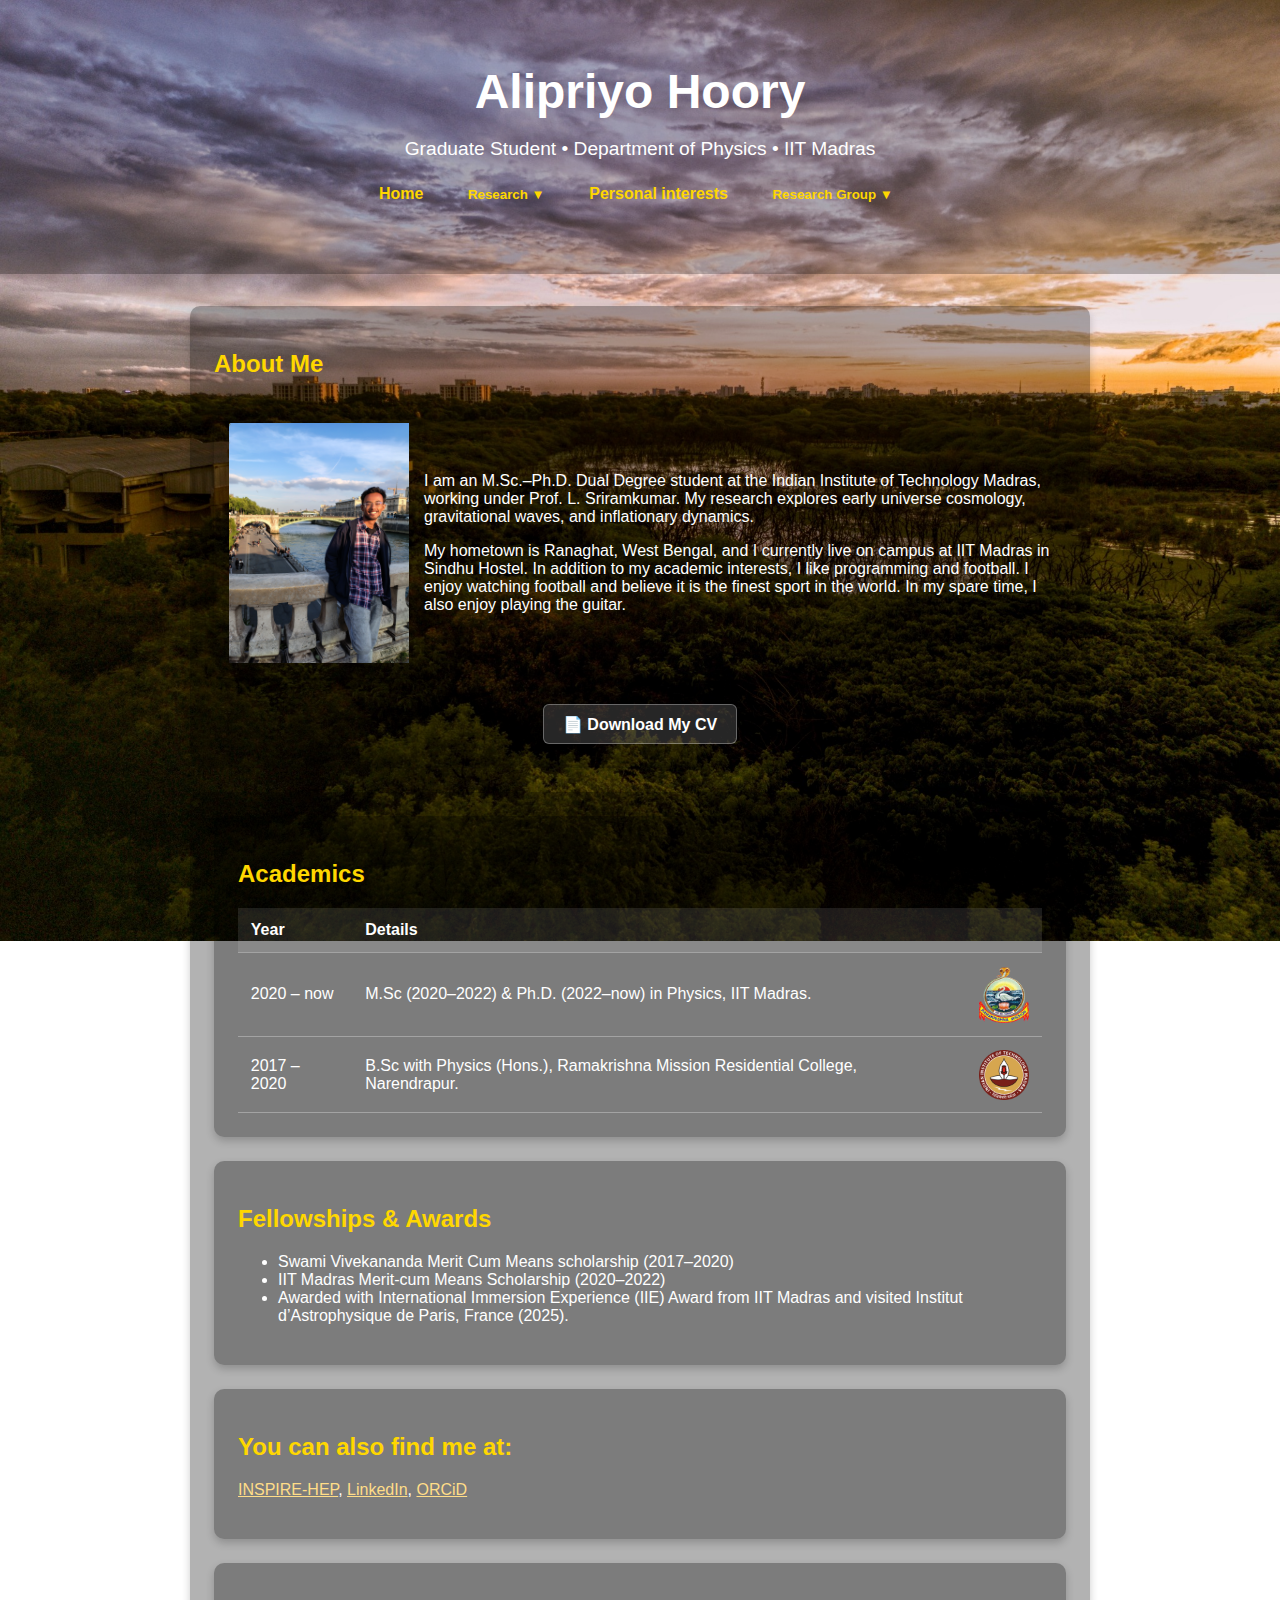
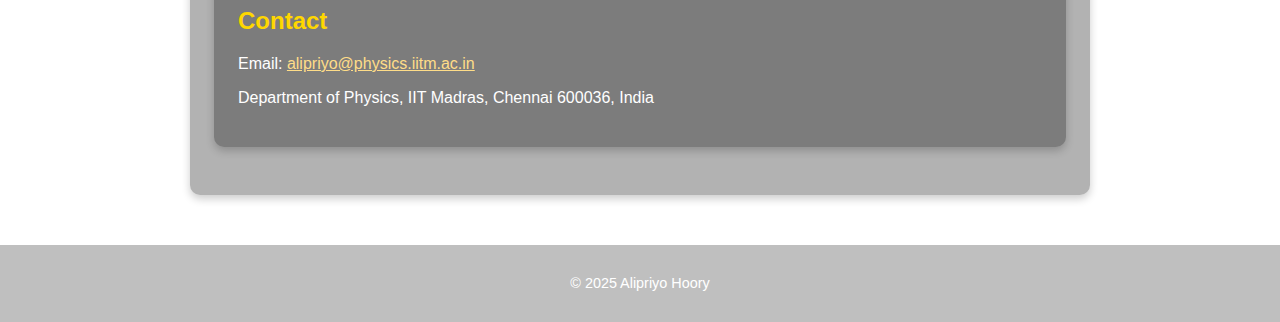
<file: index.html>
<!DOCTYPE html>
<html lang="en">
<head>
  <meta charset="UTF-8">
  <meta name="viewport" content="width=device-width, initial-scale=1.0">
  <title>Alipriyo Hoory - Home</title>
  <link rel="stylesheet" href="style.css">
</head>
<body>
  <header class="hero">
    <div class="overlay">
      <h1>Alipriyo Hoory</h1>
      <p>Graduate Student • Department of Physics • IIT Madras</p>
      <nav>
  <a href="index.html">Home</a>

  <!-- Research dropdown -->
  <div class="dropdown">
    <button class="dropbtn">Research ▼</button>
    <div class="dropdown-content">
      <a href="areas.html">Research Interest</a>
      <a href="talks.html">Seminars</a>
    </div>
  </div>

  <!-- Personal interests (plain link) -->
  <a href="misc.html">Personal interests</a>

  <!-- Research Group dropdown -->
  <div class="dropdown">
    <button class="dropbtn">Research Group ▼</button>
    <div class="dropdown-content">
      <a href="group.html">Current Group</a>
      <a href="collaborator.html">Collaborators</a>
    </div>
  </div>
</nav>
    </div>
  </header>

  <main>
    <section class="card about-section">
      <h2>About Me</h2>
      <div class="container">
    <div class="content">
        <img src="IMG_20250507_195556795_HDR.jpg" 
             alt="21cm" 
             style="width:180px; height:auto; object-fit: contain;display: block; margin: 10px auto; 
            padding: 15px; 
            border-radius: 10px; 
            box-shadow: 0 4px 8px rgba(0,0,0,0.3);">
        <div class="text">
        <p> I am an M.Sc.–Ph.D. Dual Degree student at the Indian Institute of Technology Madras,
        working under Prof. L. Sriramkumar. My research explores early universe cosmology,
        gravitational waves, and inflationary dynamics.</p>    
        <p>My hometown is Ranaghat, West Bengal, and I currently live on campus at IIT Madras in Sindhu Hostel. In addition to my academic interests, I like programming and football. I enjoy watching football and believe it is the finest sport in the world. In my spare time, I also enjoy playing the guitar.</p>   
        </div>
    </div>
</div>  
      <div class="cv-button-container">
        <a href="Alipriyo_CV.pdf" class="cv-button" target="_blank">📄 Download My CV</a>
      </div>
    </section>
<section class="card">
 <section class="card">
  <h2>Academics</h2>
  <table class="academics-table">
    <tr>
      <th>Year</th>
      <th>Details</th>
      <th></th> <!-- Logo column -->
    </tr>
    <tr>
      <td>2020 – now</td>
      <td>M.Sc (2020–2022) &amp; Ph.D. (2022–now) in Physics, IIT Madras.</td>
      <td class="logo-cell"><img src="Emblem-Ramakrishna-Mission-Transparent.png" 
             alt="21cm" ></td>
    </tr>
    <tr>
      <td>2017 – 2020</td>
      <td>B.Sc with Physics (Hons.), Ramakrishna Mission Residential College, Narendrapur.</td>
      <td class="logo-cell"><img src="iitm.png" 
             alt="21cm" ></td>
    </tr>
  </table>
</section>
    <section class="card">
      <h2>Fellowships & Awards</h2>
      <ul>
        <li>Swami Vivekananda Merit Cum Means scholarship (2017–2020)</li>
        <li>IIT Madras Merit-cum Means Scholarship (2020–2022)</li>
        <li>Awarded with International Immersion Experience (IIE) Award from IIT Madras
and visited Institut d’Astrophysique de Paris, France (2025).</li>
      </ul>
    </section>
<section class="card">
  <h2>You can also find me at:</h2>
  <p class="online-links">
    <strong></strong>
    <a href="https://inspirehep.net/authors/3089025?ui-citation-summary=true" target="_blank">INSPIRE-HEP</a>,
    <a href="www.linkedin.com/in/alipriyo-hoory-456911161" target="_blank">LinkedIn</a>,
    <a href="https://orcid.org/0009-0006-3486-2460" target="_blank">ORCiD</a>
  </p>
</section>
    <section class="card">
      <h2>Contact</h2>
      <p>Email: <a href="mailto:alipriyo@physics.iitm.ac.in">alipriyo@physics.iitm.ac.in</a></p>
      <p>Department of Physics, IIT Madras, Chennai 600036, India</p>
    </section>
  </main>
This page is still under construction...
  <footer>
    <p>© 2025 Alipriyo Hoory</p>
  </footer>
</body>
</html>
</file>
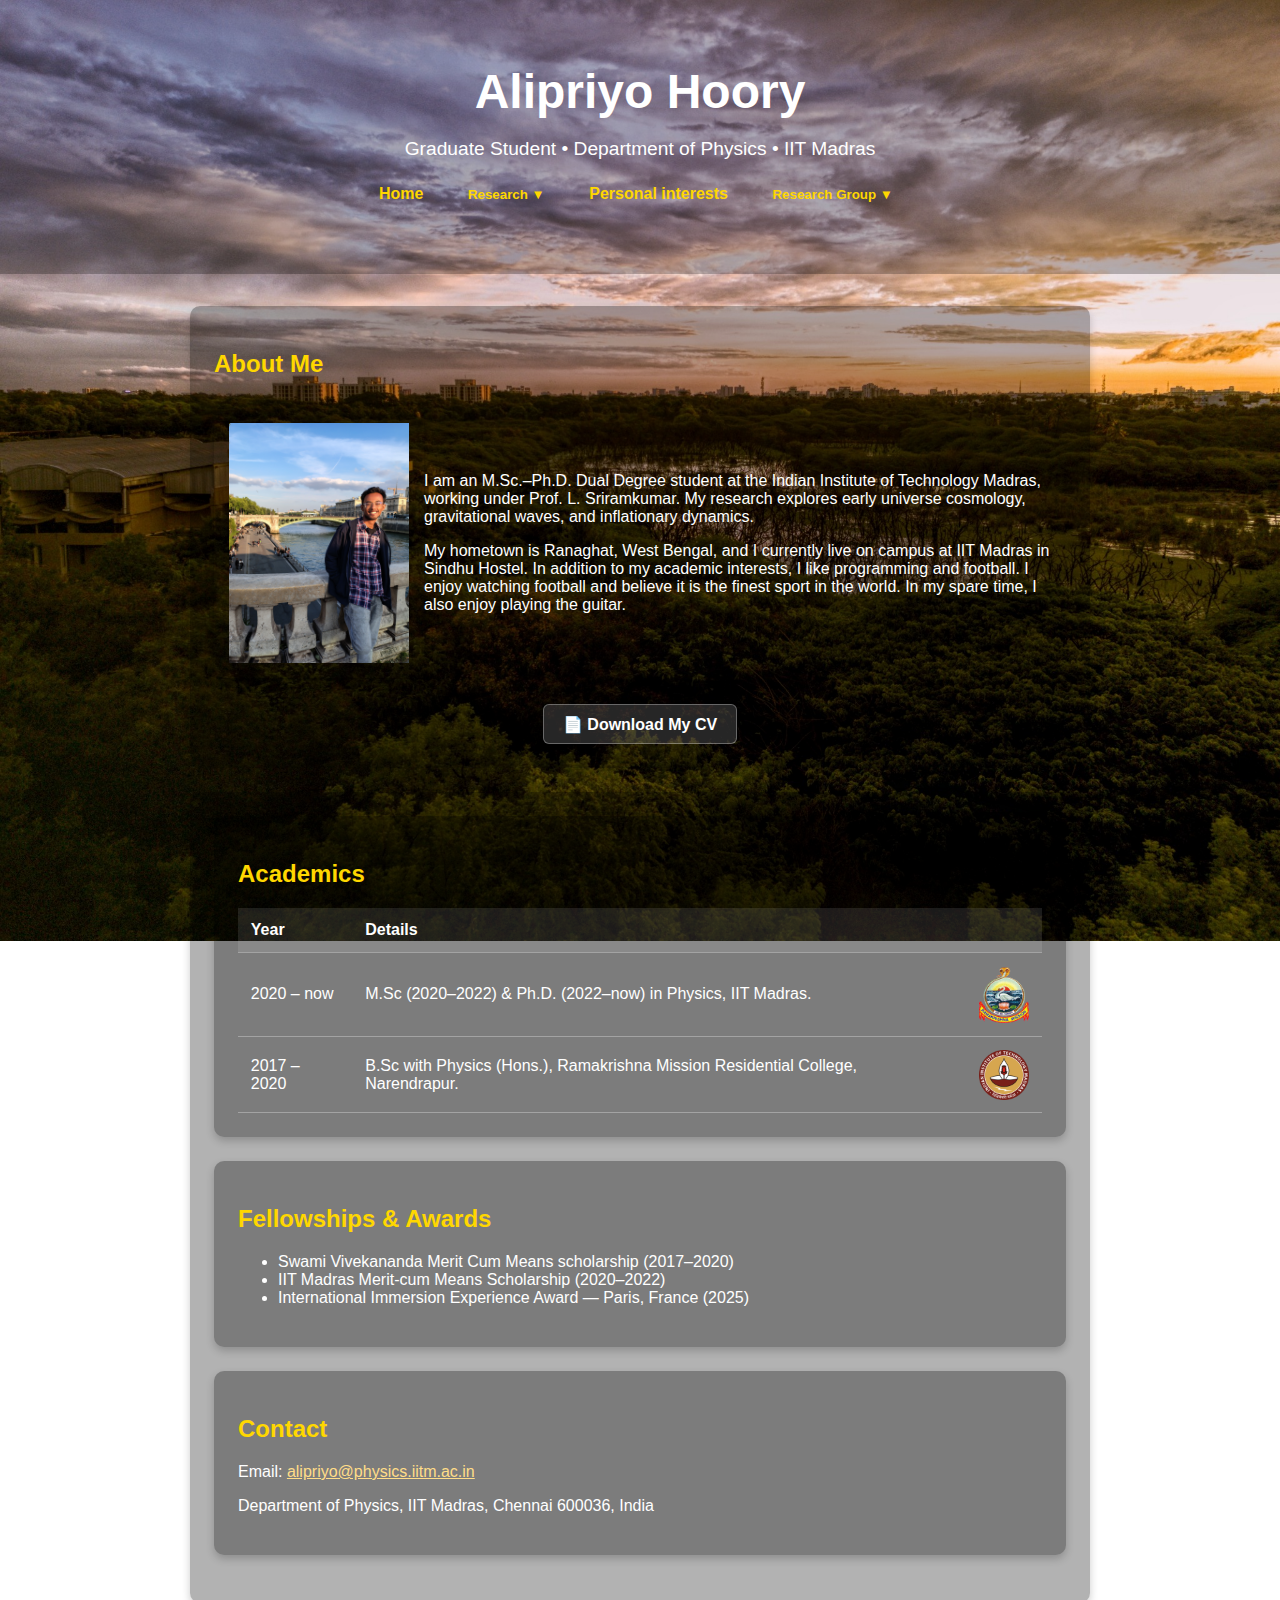
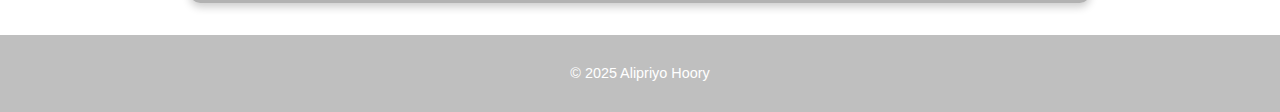
<file: my-homepage/index.html>
<!DOCTYPE html>
<html lang="en">
<head>
  <meta charset="UTF-8">
  <meta name="viewport" content="width=device-width, initial-scale=1.0">
  <title>Alipriyo Hoory - Home</title>
  <link rel="stylesheet" href="style.css">
</head>
<body>
  <header class="hero">
    <div class="overlay">
      <h1>Alipriyo Hoory</h1>
      <p>Graduate Student • Department of Physics • IIT Madras</p>
      <nav>
  <a href="index.html">Home</a>

  <!-- Research dropdown -->
  <div class="dropdown">
    <button class="dropbtn">Research ▼</button>
    <div class="dropdown-content">
      <a href="areas.html">Research Interest</a>
      <a href="talks.html">Seminars</a>
    </div>
  </div>

  <!-- Personal interests (plain link) -->
  <a href="misc.html">Personal interests</a>

  <!-- Research Group dropdown -->
  <div class="dropdown">
    <button class="dropbtn">Research Group ▼</button>
    <div class="dropdown-content">
      <a href="group.html">Current Group</a>
      <a href="collaborator.html">Collaborators</a>
    </div>
  </div>
</nav>
    </div>
  </header>

  <main>
    <section class="card about-section">
      <h2>About Me</h2>
      <div class="container">
    <div class="content">
        <img src="IMG_20250507_195556795_HDR.jpg" 
             alt="21cm" 
             style="width:180px; height:auto; object-fit: contain;display: block; margin: 10px auto; 
            padding: 15px; 
            border-radius: 10px; 
            box-shadow: 0 4px 8px rgba(0,0,0,0.3);">
        <div class="text">
        <p> I am an M.Sc.–Ph.D. Dual Degree student at the Indian Institute of Technology Madras,
        working under Prof. L. Sriramkumar. My research explores early universe cosmology,
        gravitational waves, and inflationary dynamics.</p>    
        <p>My hometown is Ranaghat, West Bengal, and I currently live on campus at IIT Madras in Sindhu Hostel. In addition to my academic interests, I like programming and football. I enjoy watching football and believe it is the finest sport in the world. In my spare time, I also enjoy playing the guitar.</p>   
        </div>
    </div>
</div>  
      <div class="cv-button-container">
        <a href="Alipriyo CV.pdf" class="cv-button" target="_blank">📄 Download My CV</a>
      </div>
    </section>
<section class="card">
 <section class="card">
  <h2>Academics</h2>
  <table class="academics-table">
    <tr>
      <th>Year</th>
      <th>Details</th>
      <th></th> <!-- Logo column -->
    </tr>
    <tr>
      <td>2020 – now</td>
      <td>M.Sc (2020–2022) &amp; Ph.D. (2022–now) in Physics, IIT Madras.</td>
      <td class="logo-cell"><img src="Emblem-Ramakrishna-Mission-Transparent.png" 
             alt="21cm" ></td>
    </tr>
    <tr>
      <td>2017 – 2020</td>
      <td>B.Sc with Physics (Hons.), Ramakrishna Mission Residential College, Narendrapur.</td>
      <td class="logo-cell"><img src="iitm.png" 
             alt="21cm" ></td>
    </tr>
  </table>
</section>
    <section class="card">
      <h2>Fellowships & Awards</h2>
      <ul>
        <li>Swami Vivekananda Merit Cum Means scholarship (2017–2020)</li>
        <li>IIT Madras Merit-cum Means Scholarship (2020–2022)</li>
        <li>International Immersion Experience Award — Paris, France (2025)</li>
      </ul>
    </section>

    <section class="card">
      <h2>Contact</h2>
      <p>Email: <a href="mailto:alipriyo@physics.iitm.ac.in">alipriyo@physics.iitm.ac.in</a></p>
      <p>Department of Physics, IIT Madras, Chennai 600036, India</p>
    </section>
  </main>

  <footer>
    <p>© 2025 Alipriyo Hoory</p>
  </footer>
</body>
</html>
</file>
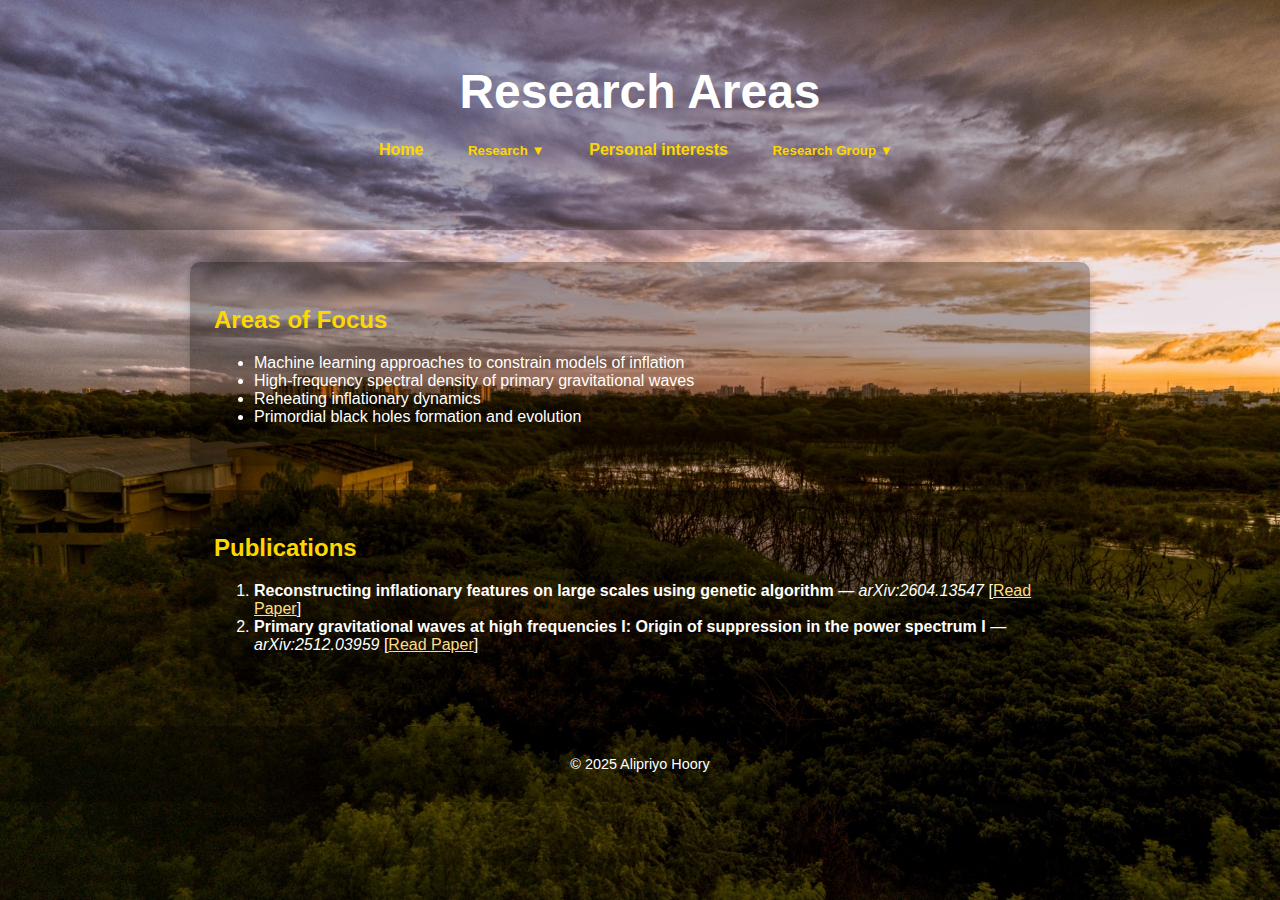
<file: areas.html>
<!DOCTYPE html>
<html lang="en">
<head>
  <meta charset="UTF-8">
  <meta name="viewport" content="width=device-width, initial-scale=1.0">
  <title>Research Areas - Alipriyo Hoory</title>
  <link rel="stylesheet" href="style.css">
</head>
<body>
  <header class="hero">
    <div class="overlay">
      <h1>Research Areas</h1>
      <nav>
  <a href="index.html">Home</a>

  <!-- Research dropdown -->
  <div class="dropdown">
    <button class="dropbtn">Research ▼</button>
    <div class="dropdown-content">
      <a href="areas.html">Research Interest</a>
      <a href="talks.html">Seminars</a>
    </div>
  </div>

  <!-- Personal interests (plain link) -->
  <a href="misc.html">Personal interests</a>

  <!-- Research Group dropdown -->
  <div class="dropdown">
    <button class="dropbtn">Research Group ▼</button>
    <div class="dropdown-content">
      <a href="group.html">Current Group</a>
      <a href="collaborator.html">Collaborators</a>
    </div>
  </div>
</nav>
    </div>
  </header>

  <main>
    <section class="card">
      <h2>Areas of Focus</h2>
      <ul>
        <li>Machine learning approaches to constrain models of inflation</li>
        <li>High-frequency spectral density of primary gravitational waves</li>
        <li>Reheating inflationary dynamics</li>
        <li>Primordial black holes formation and evolution</li>
      </ul>
    </section>
    <section class="card">
      <h2>Publications</h2>
      <ol>
        <li>
          <strong>Reconstructing inflationary features on large scales using genetic algorithm</strong>
          — <em>arXiv:2604.13547 </em>
          [<a href="https://arxiv.org/abs/2604.13547" target="_blank">Read Paper</a>]       
        </li>
        <li>
          <strong>Primary gravitational waves at high frequencies I: Origin of suppression in the power spectrum I</strong>
          — <em>arXiv:2512.03959</em>
          [<a href="https://arxiv.org/abs/2512.03959" target="_blank">Read Paper</a>] 
      
        </li>
      </ol>
    </section>
  </main>

  <footer>
    <p>© 2025 Alipriyo Hoory</p>
  </footer>
</body>
</html>
</file>
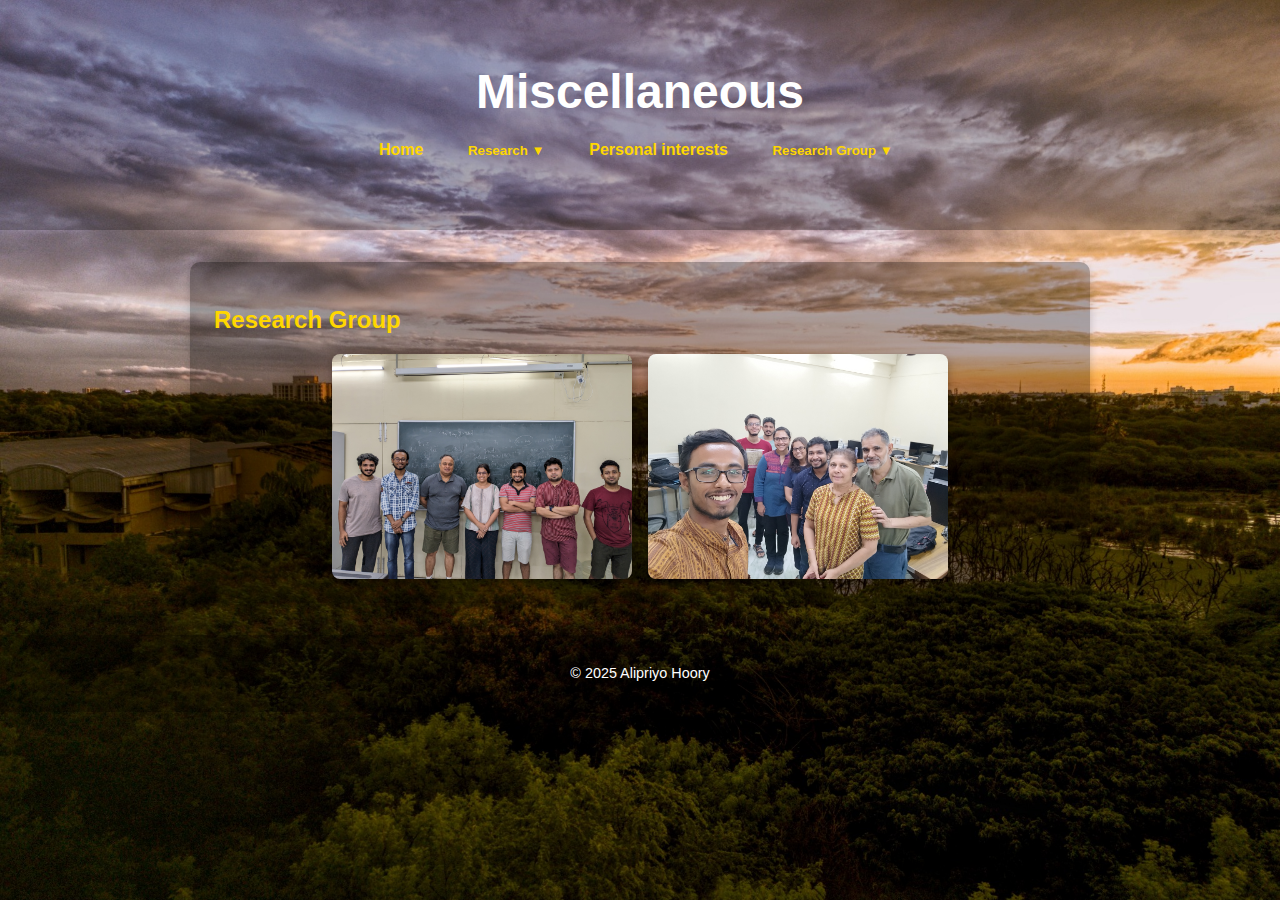
<file: collaborator.html>
<!DOCTYPE html>
<html lang="en">
<head>
  <meta charset="UTF-8">
  <meta name="viewport" content="width=device-width, initial-scale=1.0">
  <title>miscellaneous - Alipriyo Hoory</title>
  <link rel="stylesheet" href="style.css">
</head>
<body>
  <header class="hero">
    <div class="overlay">
      <h1>Miscellaneous</h1>
      <nav>
  <a href="index.html">Home</a>

  <!-- Research dropdown -->
  <div class="dropdown">
    <button class="dropbtn">Research ▼</button>
    <div class="dropdown-content">
      <a href="areas.html">Research Interest</a>
      <a href="talks.html">Seminars</a>
    </div>
  </div>

  <!-- Personal interests (plain link) -->
  <a href="misc.html">Personal interests</a>

  <!-- Research Group dropdown -->
  <div class="dropdown">
    <button class="dropbtn">Research Group ▼</button>
    <div class="dropdown-content">
      <a href="group.html">Current Group</a>
      <a href="collaborator.html">Collaborators</a>
    </div>
  </div>
</nav>
    </div>
  </header>

  <main>
    <section class="card">
  <h2>Research Group</h2>
  <div class="group-photos">
    <img src="lab.jpg" alt="Research Group Photo 1">
    <img src="lab2.jpg" alt="Research Group Photo 2">
  </div>
</section>
  </main>

  <footer>
    <p>© 2025 Alipriyo Hoory</p>
  </footer>
</body>
</html>
</file>
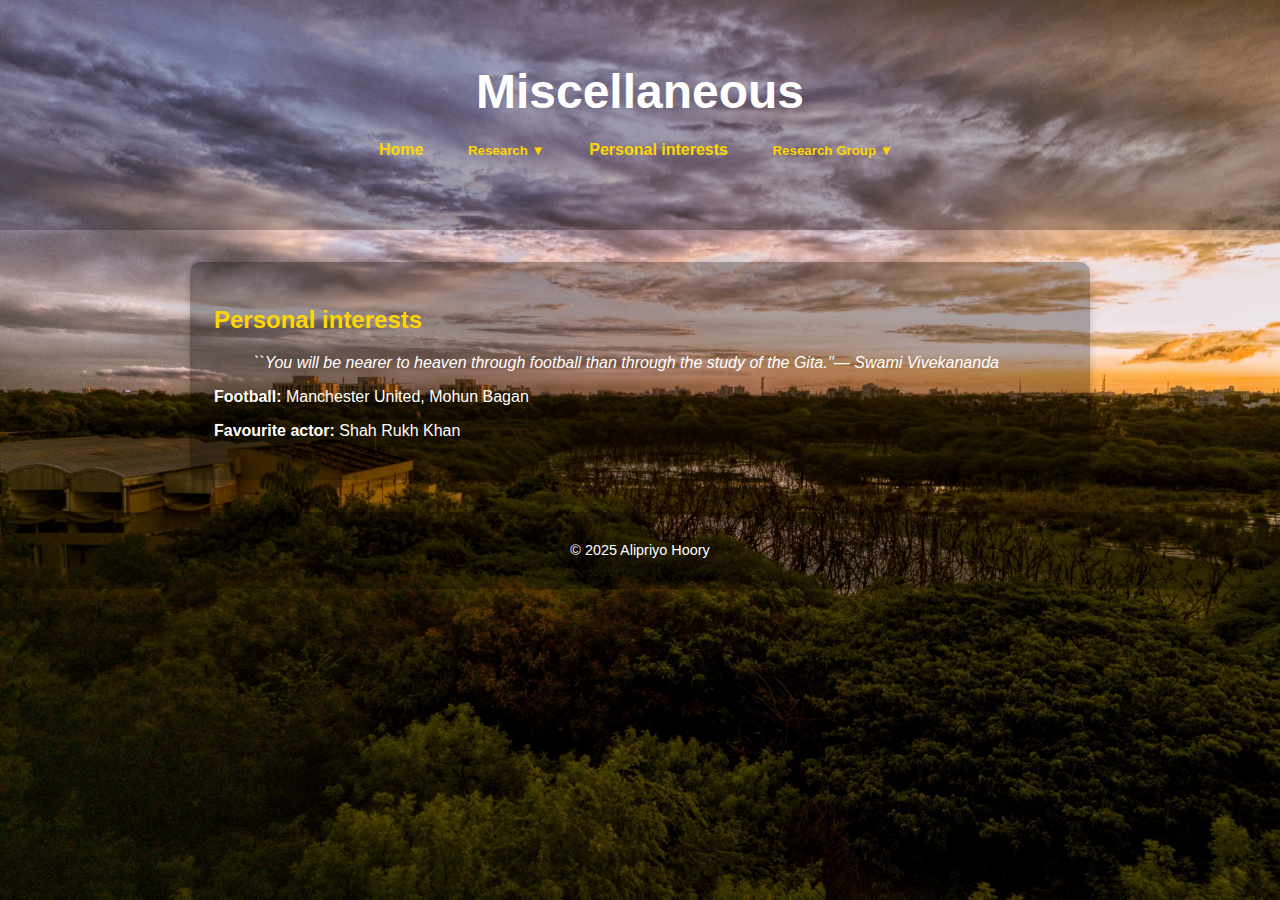
<file: misc.html>
<!DOCTYPE html>
<html lang="en">
<head>
  <meta charset="UTF-8">
  <meta name="viewport" content="width=device-width, initial-scale=1.0">
  <title>miscellaneous - Alipriyo Hoory</title>
  <link rel="stylesheet" href="style.css">
</head>
<body>
  <header class="hero">
    <div class="overlay">
      <h1>Miscellaneous</h1>
      <nav>
  <a href="index.html">Home</a>

  <!-- Research dropdown -->
  <div class="dropdown">
    <button class="dropbtn">Research ▼</button>
    <div class="dropdown-content">
      <a href="areas.html">Research Interest</a>
      <a href="talks.html">Seminars</a>
    </div>
  </div>

  <!-- Personal interests (plain link) -->
  <a href="misc.html">Personal interests</a>

  <!-- Research Group dropdown -->
  <div class="dropdown">
    <button class="dropbtn">Research Group ▼</button>
    <div class="dropdown-content">
      <a href="group.html">Current Group</a>
      <a href="collaborator.html">Collaborators</a>
    </div>
  </div>
</nav>
    </div>
  </header>

  <main>
    <section class="card">
  <h2>Personal interests</h2>
  <blockquote class="quote">
  <em>
    ``You will be nearer to heaven through football than through the study of the Gita.''— Swami Vivekananda
  </em>
</blockquote>
<p class="quote-author"></p>

    <p>
      <strong>Football:</strong> Manchester United, Mohun Bagan
    </p>
    <p>
      <strong>Favourite actor:</strong> Shah Rukh Khan
    </p>
  </div>
</section>
</section>
  </main>

  <footer>
    <p>© 2025 Alipriyo Hoory</p>
  </footer>
</body>
</html>
</file>
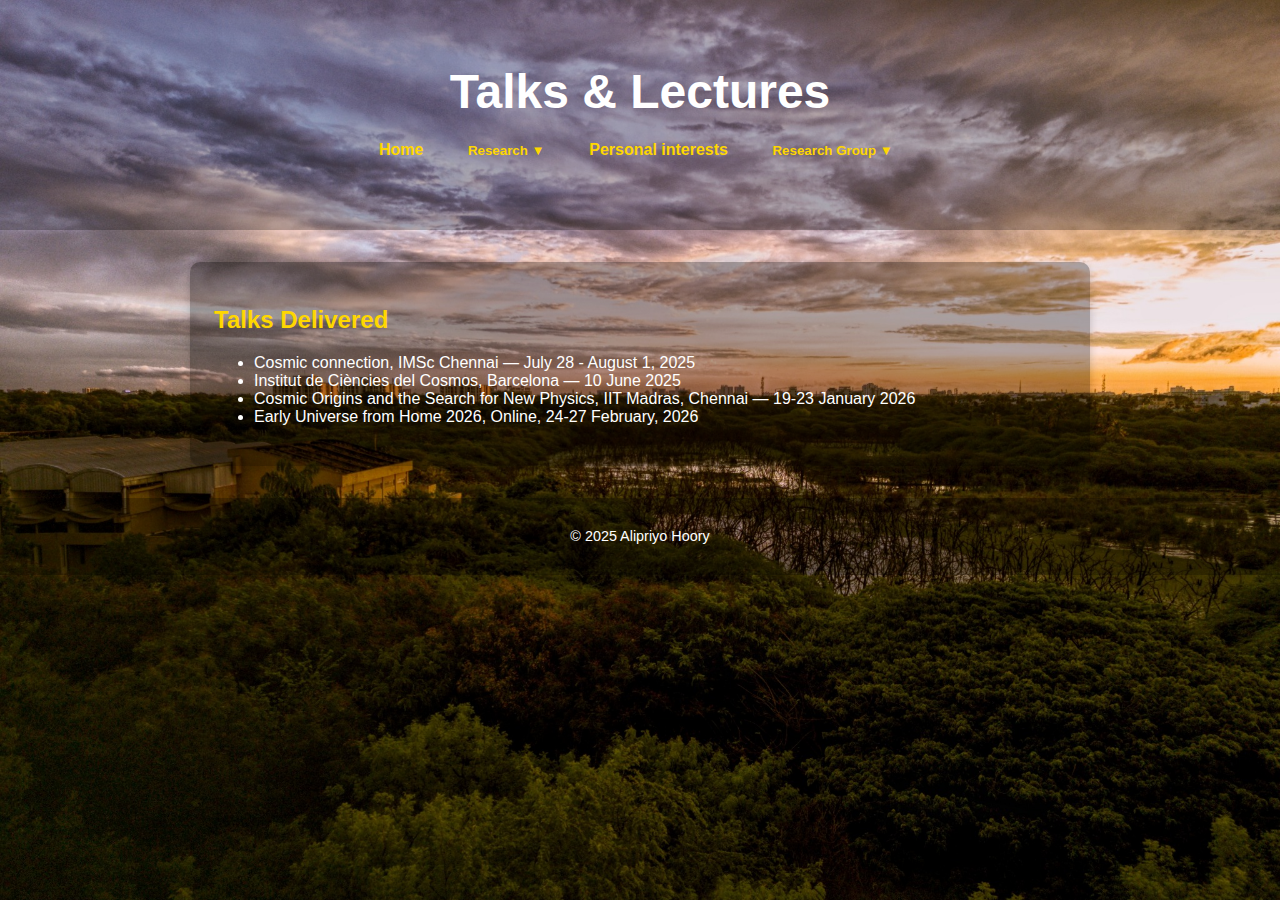
<file: talks.html>
<!DOCTYPE html>
<html lang="en">
<head>
  <meta charset="UTF-8">
  <meta name="viewport" content="width=device-width, initial-scale=1.0">
  <title>Talks & Lectures - Alipriyo Hoory</title>
  <link rel="stylesheet" href="style.css">
</head>
<body>
  <header class="hero">
    <div class="overlay">
      <h1>Talks & Lectures</h1>
      <nav>
  <a href="index.html">Home</a>

  <!-- Research dropdown -->
  <div class="dropdown">
    <button class="dropbtn">Research ▼</button>
    <div class="dropdown-content">
      <a href="areas.html">Research Interest</a>
      <a href="talks.html">Seminars</a>
    </div>
  </div>

  <!-- Personal interests (plain link) -->
  <a href="misc.html">Personal interests</a>

  <!-- Research Group dropdown -->
  <div class="dropdown">
    <button class="dropbtn">Research Group ▼</button>
    <div class="dropdown-content">
      <a href="group.html">Current Group</a>
      <a href="collaborator.html">Collaborators</a>
    </div>
  </div>
</nav>
    </div>
  </header>

  <main>
    <section class="card">
      <h2>Talks Delivered</h2>
      <ul>
        <li>Cosmic connection, IMSc Chennai — July 28 - August 1, 2025</li>
        <li>Institut de Ciències del Cosmos, Barcelona — 10 June 2025</li>
        <li>Cosmic Origins and the Search for New Physics, IIT Madras, Chennai — 19-23 January 2026</li>
        <li>Early Universe from Home 2026, Online, 24-27 February, 2026</li>
      </ul>
    </section>
  </main>

  <footer>
    <p>© 2025 Alipriyo Hoory</p>
  </footer>
</body>
</html>
</file>
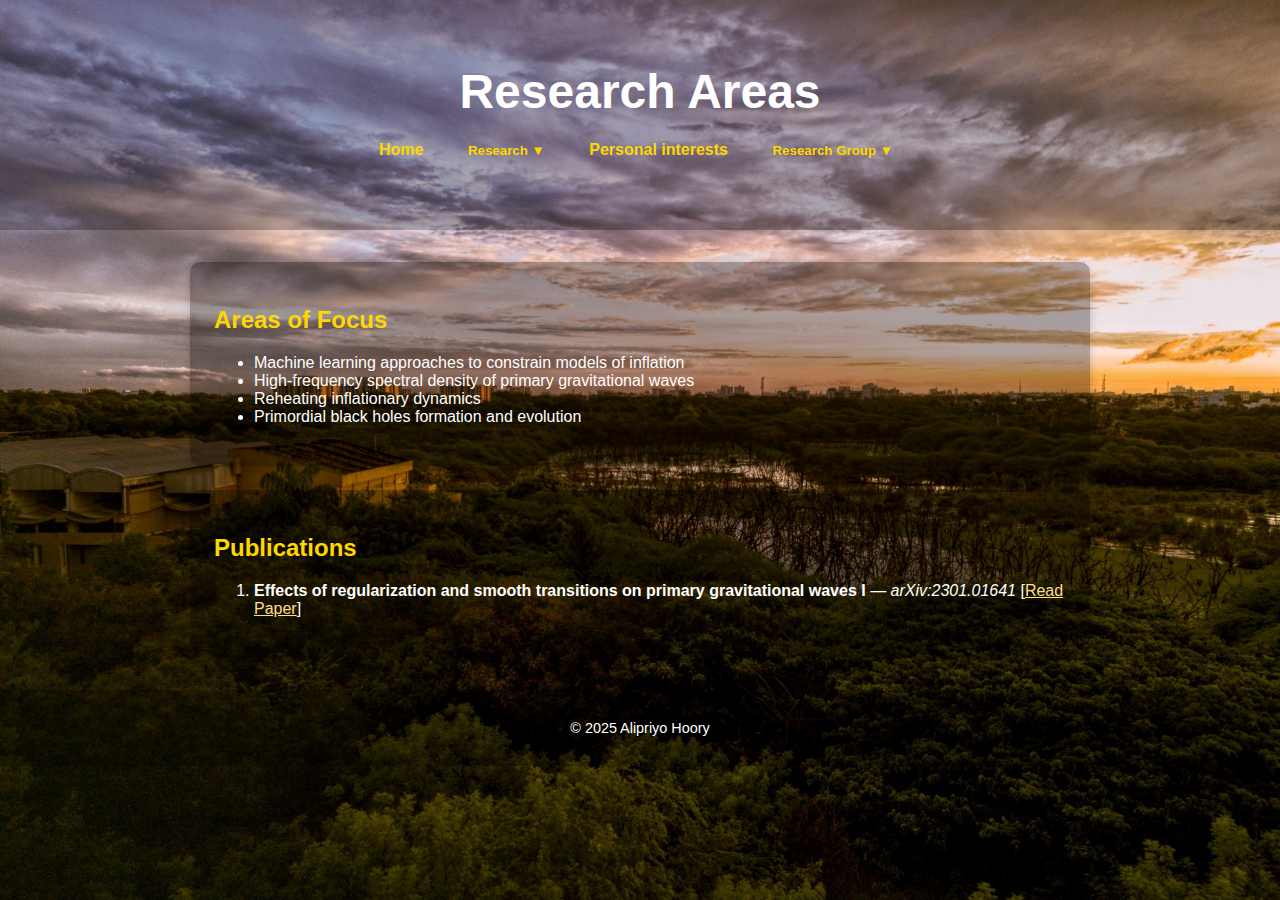
<file: my-homepage/areas.html>
<!DOCTYPE html>
<html lang="en">
<head>
  <meta charset="UTF-8">
  <meta name="viewport" content="width=device-width, initial-scale=1.0">
  <title>Research Areas - Alipriyo Hoory</title>
  <link rel="stylesheet" href="style.css">
</head>
<body>
  <header class="hero">
    <div class="overlay">
      <h1>Research Areas</h1>
      <nav>
  <a href="index.html">Home</a>

  <!-- Research dropdown -->
  <div class="dropdown">
    <button class="dropbtn">Research ▼</button>
    <div class="dropdown-content">
      <a href="areas.html">Research Interest</a>
      <a href="talks.html">Seminars</a>
    </div>
  </div>

  <!-- Personal interests (plain link) -->
  <a href="misc.html">Personal interests</a>

  <!-- Research Group dropdown -->
  <div class="dropdown">
    <button class="dropbtn">Research Group ▼</button>
    <div class="dropdown-content">
      <a href="group.html">Current Group</a>
      <a href="collaborator.html">Collaborators</a>
    </div>
  </div>
</nav>
    </div>
  </header>

  <main>
    <section class="card">
      <h2>Areas of Focus</h2>
      <ul>
        <li>Machine learning approaches to constrain models of inflation</li>
        <li>High-frequency spectral density of primary gravitational waves</li>
        <li>Reheating inflationary dynamics</li>
        <li>Primordial black holes formation and evolution</li>
      </ul>
    </section>
    <section class="card">
      <h2>Publications</h2>
      <ol>
        <li>
          <strong>Effects of regularization and smooth transitions on primary gravitational waves I</strong>
          — <em>arXiv:2301.01641</em>
          [<a href="https://arxiv.org/abs/2301.01641" target="_blank">Read Paper</a>]
        </li>
      </ol>
    </section>
  </main>

  <footer>
    <p>© 2025 Alipriyo Hoory</p>
  </footer>
</body>
</html>
</file>
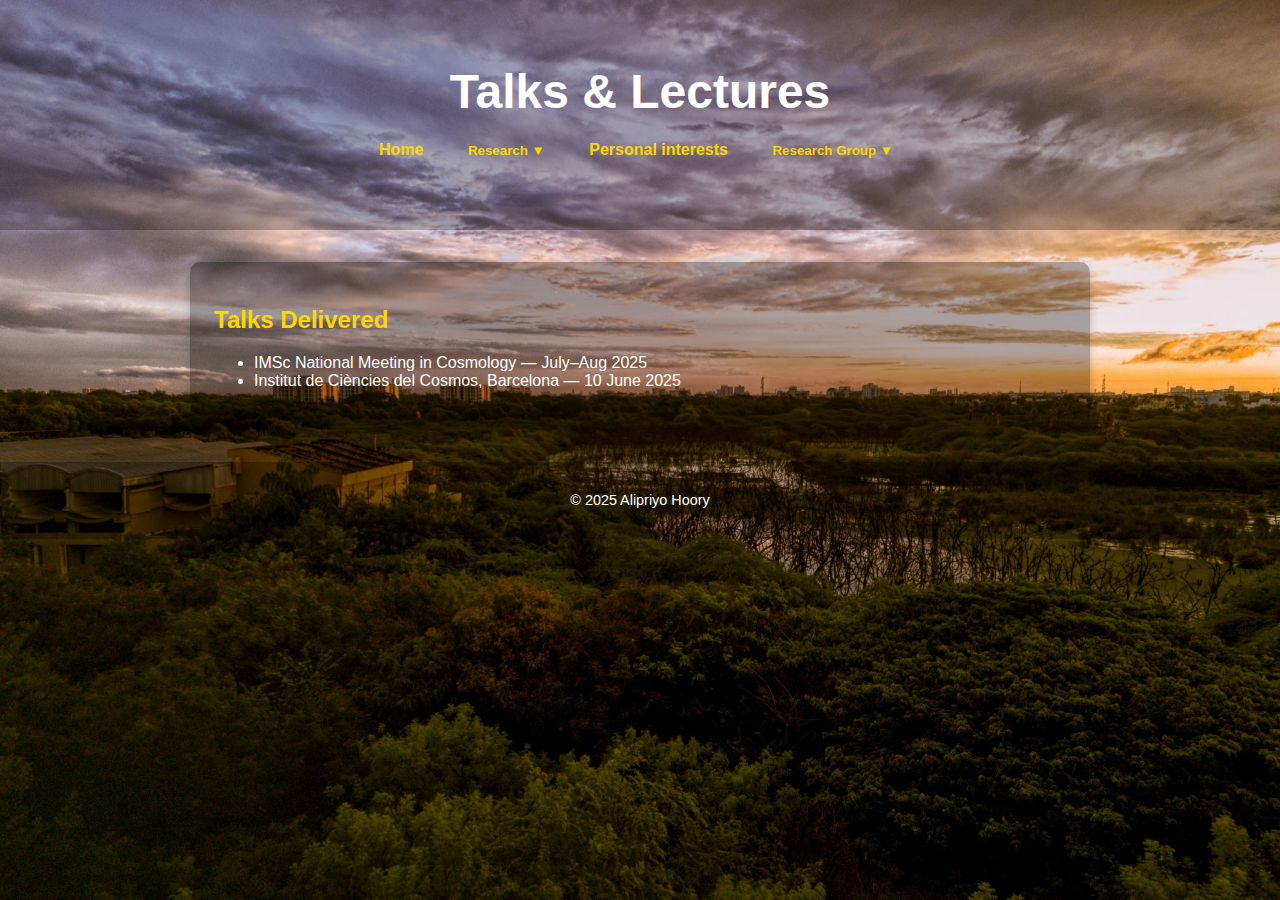
<file: my-homepage/talks.html>
<!DOCTYPE html>
<html lang="en">
<head>
  <meta charset="UTF-8">
  <meta name="viewport" content="width=device-width, initial-scale=1.0">
  <title>Talks & Lectures - Alipriyo Hoory</title>
  <link rel="stylesheet" href="style.css">
</head>
<body>
  <header class="hero">
    <div class="overlay">
      <h1>Talks & Lectures</h1>
      <nav>
  <a href="index.html">Home</a>

  <!-- Research dropdown -->
  <div class="dropdown">
    <button class="dropbtn">Research ▼</button>
    <div class="dropdown-content">
      <a href="areas.html">Research Interest</a>
      <a href="talks.html">Seminars</a>
    </div>
  </div>

  <!-- Personal interests (plain link) -->
  <a href="misc.html">Personal interests</a>

  <!-- Research Group dropdown -->
  <div class="dropdown">
    <button class="dropbtn">Research Group ▼</button>
    <div class="dropdown-content">
      <a href="group.html">Current Group</a>
      <a href="collaborator.html">Collaborators</a>
    </div>
  </div>
</nav>
    </div>
  </header>

  <main>
    <section class="card">
      <h2>Talks Delivered</h2>
      <ul>
        <li>IMSc National Meeting in Cosmology — July–Aug 2025</li>
        <li>Institut de Ciències del Cosmos, Barcelona — 10 June 2025</li>
      </ul>
    </section>
  </main>

  <footer>
    <p>© 2025 Alipriyo Hoory</p>
  </footer>
</body>
</html>
</file>
<file: style.css>
body {
  margin: 0;
  font-family: 'Segoe UI', Tahoma, sans-serif;
  color: #fff;
  background: url('iit1.jpeg') no-repeat center center fixed;
  background-size: cover;
}

.hero {
  text-align: center;
  padding: 4rem 1rem;
  background: rgba(0, 0, 0, 0.25);
}

.hero h1 {
  font-size: 3rem;
  margin: 0;
}

.hero p {
  font-size: 1.2rem;
}

nav {
  margin-top: 1rem;
}

nav a {
  color: #ffd700;
  text-decoration: none;
  margin: 0 1rem;
  font-weight: bold;
}

nav a:hover {
  text-decoration: underline;
}

/* Dropdown Menu */
.dropdown {
  position: relative;
  display: inline-block;
  margin: 0 0.5rem;  /* space between Home and Research */
}

.dropdown-content {
  display: none;
  position: absolute;
  left: 0;   /* align with its own button */
  background-color: rgba(0,0,0,0.8);
  min-width: 200px;
  z-index: 1;
  border-radius: 6px;
}

.dropbtn {
  background-color: transparent;
  color: #ffd700;
  font-weight: bold;
  padding: 0.5rem 1rem;
  border: none;
  cursor: pointer;
}

.dropbtn:hover {
  text-decoration: underline;
}

.dropdown-content {
  display: none;
  position: absolute;
  background-color: rgba(0,0,0,0.8);
  min-width: 200px;
  z-index: 1;
  border-radius: 6px;
}

.dropdown-content a {
  color: #fff;
  padding: 0.5rem 1rem;
  text-decoration: none;
  display: block;
}

.dropdown-content a:hover {
  background-color: rgba(255,255,255,0.1);
}

.dropdown:hover .dropdown-content {
  display: block;
}

main {
  max-width: 900px;
  margin: 2rem auto;
  padding: 0 1rem;
}

.card {
  background: rgba(0, 0, 0, 0.3);
  padding: 1.5rem;
  margin-bottom: 1.5rem;
  border-radius: 10px;
  box-shadow: 0 4px 8px rgba(0,0,0,0.2);
}

h2 {
  color: #ffd700;
}

a {
  color: #ffdd88;
}

footer {
  text-align: center;
  padding: 1rem;
  background: rgba(0, 0, 0, 0.25);
  font-size: 0.9rem;
}

.about-container {
  display: flex;
  align-items: center;
  gap: 1rem;
  flex-wrap: wrap;
}

.profile-pic {
  width: 180px;
  height: auto;
  border-radius: 10px;
  box-shadow: 0 4px 8px rgba(0,0,0,0.3);
}

.cv-button-container {
  text-align: center;
  margin-top: 1rem;
}
.container {
    display: flex;
    justify-content: flex-start;
    align-items: center;
}

.content {
    display: flex;
    align-items: center;
}

.cv-button {
  display: inline-block;
  padding: 0.6rem 1.2rem;
  background-color: rgba(255, 255, 255, 0.15);
  color: #fff;
  font-weight: bold;
  text-decoration: none;
  border-radius: 6px;
  border: 1px solid rgba(255, 255, 255, 0.3);
  transition: background 0.3s ease, border-color 0.3s ease;
}

.cv-button:hover {
  background-color: rgba(255, 255, 255, 0.3);
  border-color: rgba(255, 255, 255, 0.6);
}

.academics-table {
  width: 100%;
  border-collapse: collapse;
  margin-top: 1rem;
}

.academics-table th, .academics-table td {
  padding: 0.8rem;
  border-bottom: 1px solid rgba(255, 255, 255, 0.3);
  text-align: left;
}

.academics-table th {
  background-color: rgba(255, 255, 255, 0.1);
  font-weight: bold;
}

.logo-cell img {
  max-width: 50px;  /* Adjust size */
  height: auto;
  display: block;
  margin: 0 auto;
}

.group-photos {
  display: flex;
  justify-content: center;
  gap: 1rem;
  flex-wrap: wrap;
  margin-top: 1rem;
}

.group-photos img {
  max-width: 300px;   /* Shrink if too big */
  height: auto;
  border-radius: 8px;
  box-shadow: 0 4px 8px rgba(0,0,0,0.3);
  transition: transform 0.3s ease;
}

.group-photos img:hover {
  transform: scale(1.05); /* Small zoom on hover */
}
</file>
<file: my-homepage/style.css>
body {
  margin: 0;
  font-family: 'Segoe UI', Tahoma, sans-serif;
  color: #fff;
  background: url('iit1.jpeg') no-repeat center center fixed;
  background-size: cover;
}

.hero {
  text-align: center;
  padding: 4rem 1rem;
  background: rgba(0, 0, 0, 0.25);
}

.hero h1 {
  font-size: 3rem;
  margin: 0;
}

.hero p {
  font-size: 1.2rem;
}

nav {
  margin-top: 1rem;
}

nav a {
  color: #ffd700;
  text-decoration: none;
  margin: 0 1rem;
  font-weight: bold;
}

nav a:hover {
  text-decoration: underline;
}

/* Dropdown Menu */
.dropdown {
  position: relative;
  display: inline-block;
  margin: 0 0.5rem;  /* space between Home and Research */
}

.dropdown-content {
  display: none;
  position: absolute;
  left: 0;   /* align with its own button */
  background-color: rgba(0,0,0,0.8);
  min-width: 200px;
  z-index: 1;
  border-radius: 6px;
}

.dropbtn {
  background-color: transparent;
  color: #ffd700;
  font-weight: bold;
  padding: 0.5rem 1rem;
  border: none;
  cursor: pointer;
}

.dropbtn:hover {
  text-decoration: underline;
}

.dropdown-content {
  display: none;
  position: absolute;
  background-color: rgba(0,0,0,0.8);
  min-width: 200px;
  z-index: 1;
  border-radius: 6px;
}

.dropdown-content a {
  color: #fff;
  padding: 0.5rem 1rem;
  text-decoration: none;
  display: block;
}

.dropdown-content a:hover {
  background-color: rgba(255,255,255,0.1);
}

.dropdown:hover .dropdown-content {
  display: block;
}

main {
  max-width: 900px;
  margin: 2rem auto;
  padding: 0 1rem;
}

.card {
  background: rgba(0, 0, 0, 0.3);
  padding: 1.5rem;
  margin-bottom: 1.5rem;
  border-radius: 10px;
  box-shadow: 0 4px 8px rgba(0,0,0,0.2);
}

h2 {
  color: #ffd700;
}

a {
  color: #ffdd88;
}

footer {
  text-align: center;
  padding: 1rem;
  background: rgba(0, 0, 0, 0.25);
  font-size: 0.9rem;
}

.about-container {
  display: flex;
  align-items: center;
  gap: 1rem;
  flex-wrap: wrap;
}

.profile-pic {
  width: 180px;
  height: auto;
  border-radius: 10px;
  box-shadow: 0 4px 8px rgba(0,0,0,0.3);
}

.cv-button-container {
  text-align: center;
  margin-top: 1rem;
}
.container {
    display: flex;
    justify-content: flex-start;
    align-items: center;
}

.content {
    display: flex;
    align-items: center;
}

.cv-button {
  display: inline-block;
  padding: 0.6rem 1.2rem;
  background-color: rgba(255, 255, 255, 0.15);
  color: #fff;
  font-weight: bold;
  text-decoration: none;
  border-radius: 6px;
  border: 1px solid rgba(255, 255, 255, 0.3);
  transition: background 0.3s ease, border-color 0.3s ease;
}

.cv-button:hover {
  background-color: rgba(255, 255, 255, 0.3);
  border-color: rgba(255, 255, 255, 0.6);
}

.academics-table {
  width: 100%;
  border-collapse: collapse;
  margin-top: 1rem;
}

.academics-table th, .academics-table td {
  padding: 0.8rem;
  border-bottom: 1px solid rgba(255, 255, 255, 0.3);
  text-align: left;
}

.academics-table th {
  background-color: rgba(255, 255, 255, 0.1);
  font-weight: bold;
}

.logo-cell img {
  max-width: 50px;  /* Adjust size */
  height: auto;
  display: block;
  margin: 0 auto;
}

.group-photos {
  display: flex;
  justify-content: center;
  gap: 1rem;
  flex-wrap: wrap;
  margin-top: 1rem;
}

.group-photos img {
  max-width: 300px;   /* Shrink if too big */
  height: auto;
  border-radius: 8px;
  box-shadow: 0 4px 8px rgba(0,0,0,0.3);
  transition: transform 0.3s ease;
}

.group-photos img:hover {
  transform: scale(1.05); /* Small zoom on hover */
}
</file>
